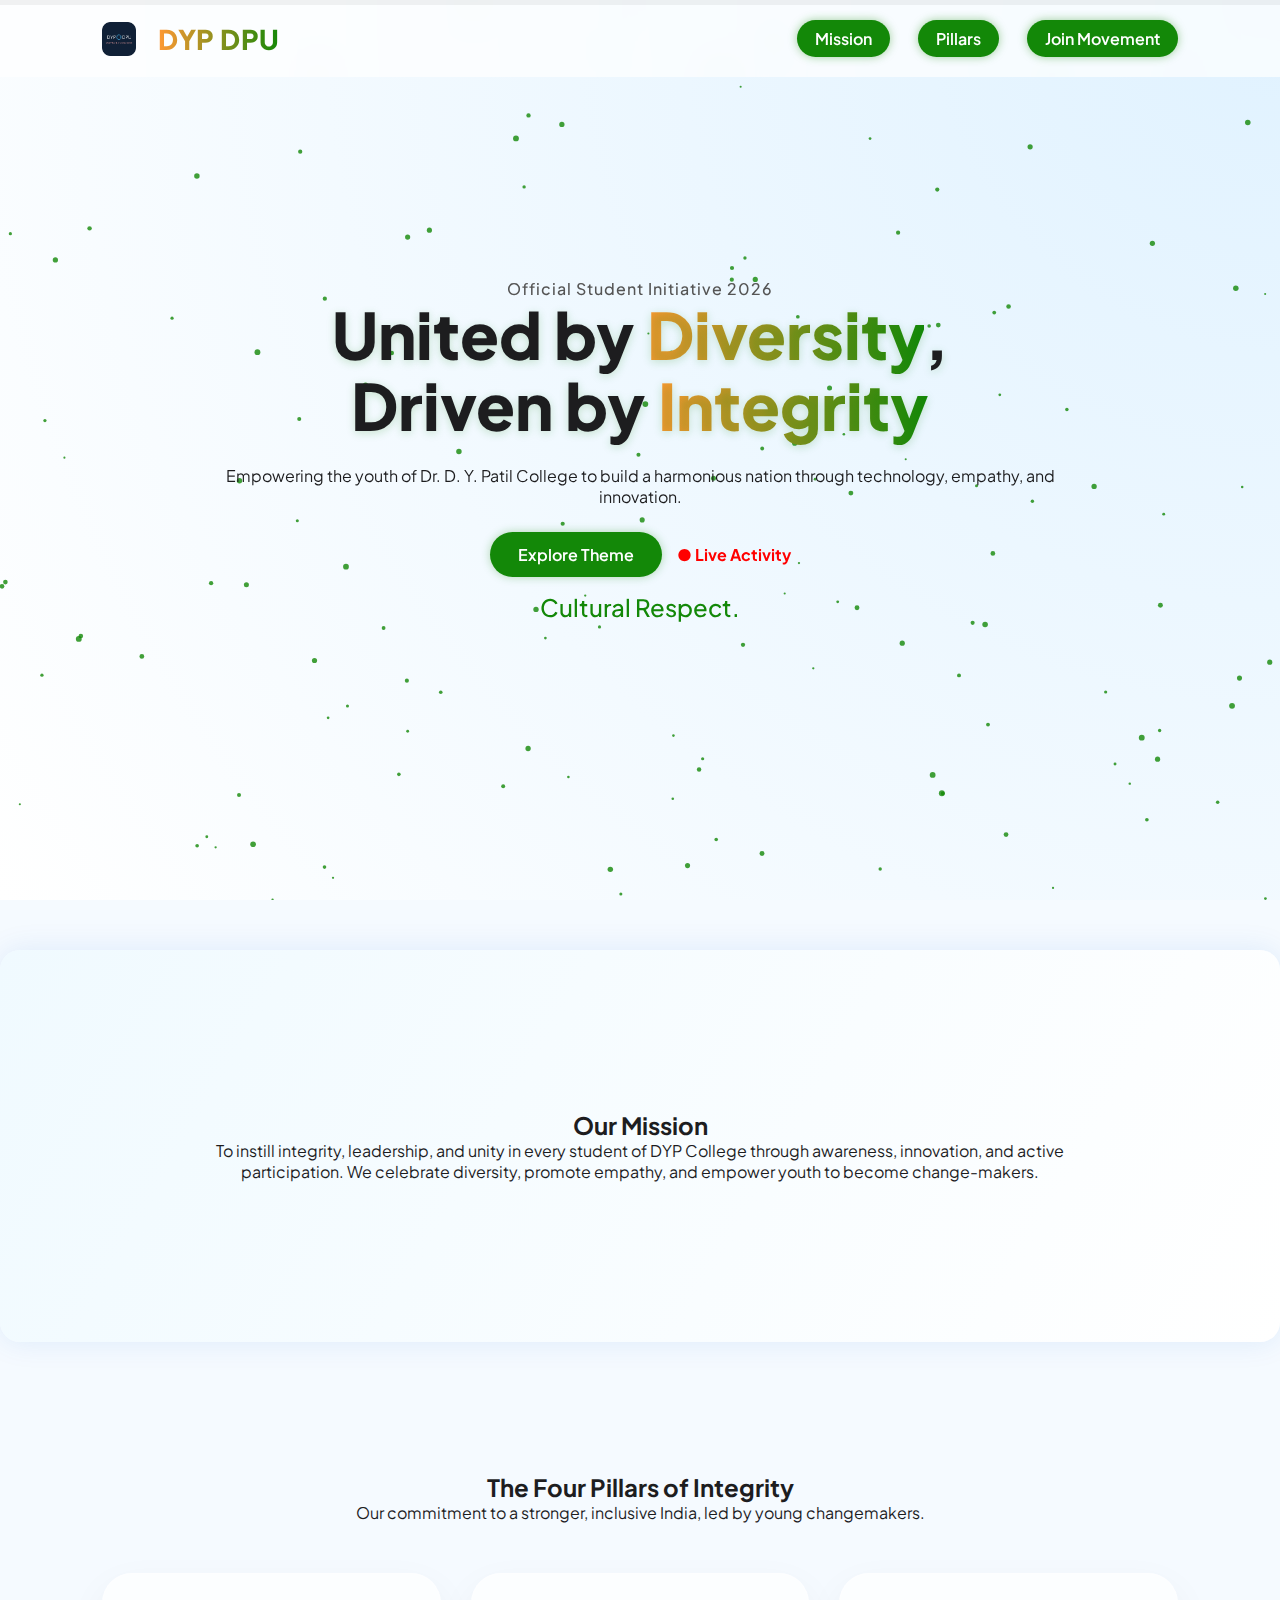
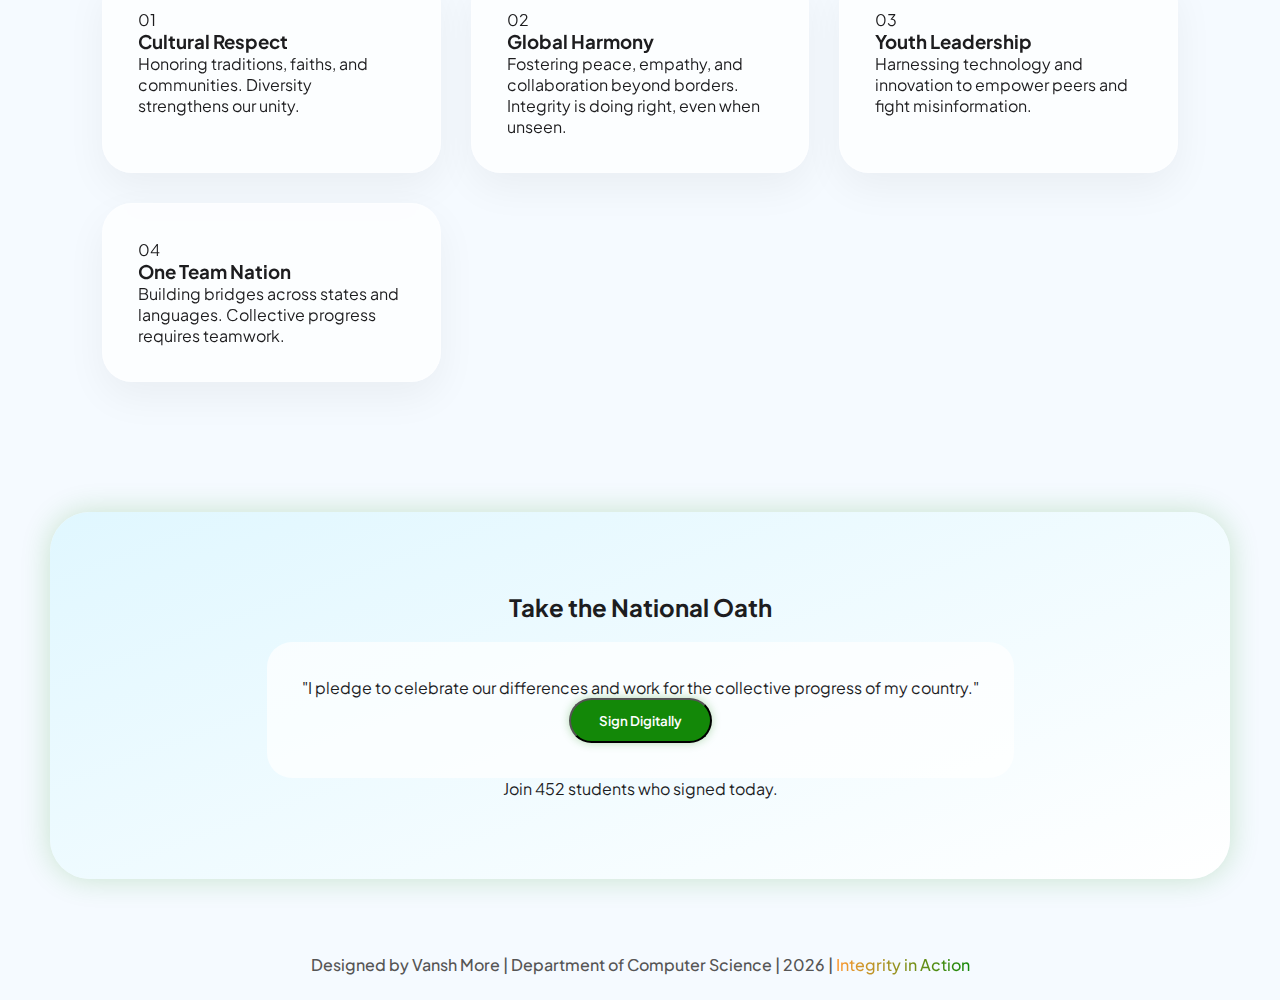
<file: index.html>
<!DOCTYPE html>
<html lang="en">

<head>
    <meta charset="UTF-8">
    <meta name="viewport" content="width=device-width, initial-scale=1.0">
    <title>DYP DPU 2026 | DR.D.Y.PATIL ACS COLLEGE</title>

    <link rel="stylesheet" href="style.css">
    <link href="https://fonts.googleapis.com/css2?family=Plus+Jakarta+Sans:wght@300;500;800&display=swap" rel="stylesheet">
</head>

<body>
    <!-- Scroll Progress Bar -->
    <div class="progress-wrap"><div class="progress-bar"></div></div>

    <!-- Navbar -->
    <nav class="navbar">
        <div class="logo">
    <div class="logo-box">
        <img src="logo.png" alt="DYP DPU Logo" class="logo-img">
    </div>
    <span class="logo-text">DYP DPU</span>
</div>

        <div class="nav-links">
            <a href="#about">Mission</a>
            <a href="#pillars">Pillars</a>
            <a href="#pledge" class="btn-nav">Join Movement</a>
        </div>
    </nav>

    <!-- Hero Section -->
    <section class="hero">
        <div class="hero-box">
            <span class="tagline">Official Student Initiative 2026</span>
            <h1>United by <span class="gradient-text">Diversity</span>,<br>Driven by <span class="gradient-text">Integrity</span></h1>
            <p>Empowering the youth of Dr. D. Y. Patil College to build a harmonious nation through technology, empathy, and innovation.</p>
            <div class="hero-btns">
                <a href="#pillars" class="btn-primary">Explore Theme</a>
                <div class="live-indicator">● Live Activity</div>
            </div>
            <div class="animated-hero-text">
                <span id="dynamic-text">Cultural Respect.</span>
            </div>
        </div>
        <canvas id="particle-canvas"></canvas>
    </section>

    <!-- Mission Section -->
    <section id="about" class="mission-section">
        <div class="container">
            <h2>Our Mission</h2>
            <p>To instill integrity, leadership, and unity in every student of DYP College through awareness, innovation, and active participation. We celebrate diversity, promote empathy, and empower youth to become change-makers.</p>
        </div>
    </section>

    <!-- Pillars Section -->
    <section id="pillars" class="container">
        <div class="section-header">
            <h2>The Four Pillars of Integrity</h2>
            <p>Our commitment to a stronger, inclusive India, led by young changemakers.</p>
        </div>
        <div class="grid">
            <div class="glass-card">
                <div class="card-icon">01</div>
                <h3>Cultural Respect</h3>
                <p>Honoring traditions, faiths, and communities. Diversity strengthens our unity.</p>
            </div>
            <div class="glass-card">
                <div class="card-icon">02</div>
                <h3>Global Harmony</h3>
                <p>Fostering peace, empathy, and collaboration beyond borders. Integrity is doing right, even when unseen.</p>
            </div>
            <div class="glass-card">
                <div class="card-icon">03</div>
                <h3>Youth Leadership</h3>
                <p>Harnessing technology and innovation to empower peers and fight misinformation.</p>
            </div>
            <div class="glass-card">
                <div class="card-icon">04</div>
                <h3>One Team Nation</h3>
                <p>Building bridges across states and languages. Collective progress requires teamwork.</p>
            </div>
        </div>
    </section>

    <!-- Pledge Section -->
    <section id="pledge" class="pledge-area">
        <div class="pledge-content">
            <h2>Take the National Oath</h2>
            <div class="oath-box">
                <p id="oath-text">"I pledge to celebrate our differences and work for the collective progress of my country." </p>
                
                <button onclick="signPledge()" id="signBtn">  Sign Digitally</button>
            </div>
            <p class="stats" id="pledge-stats">Join <span id="count">452</span> students who signed today.</p>
        </div>
    </section>

    <!-- Footer -->
    <footer>
        <p>Designed by Vansh More | Department of Computer Science | 2026 | <span class="gradient-text">Integrity in Action</span></p>
    </footer>

    <script src="script.js"></script>
</body>
</html>
</file>
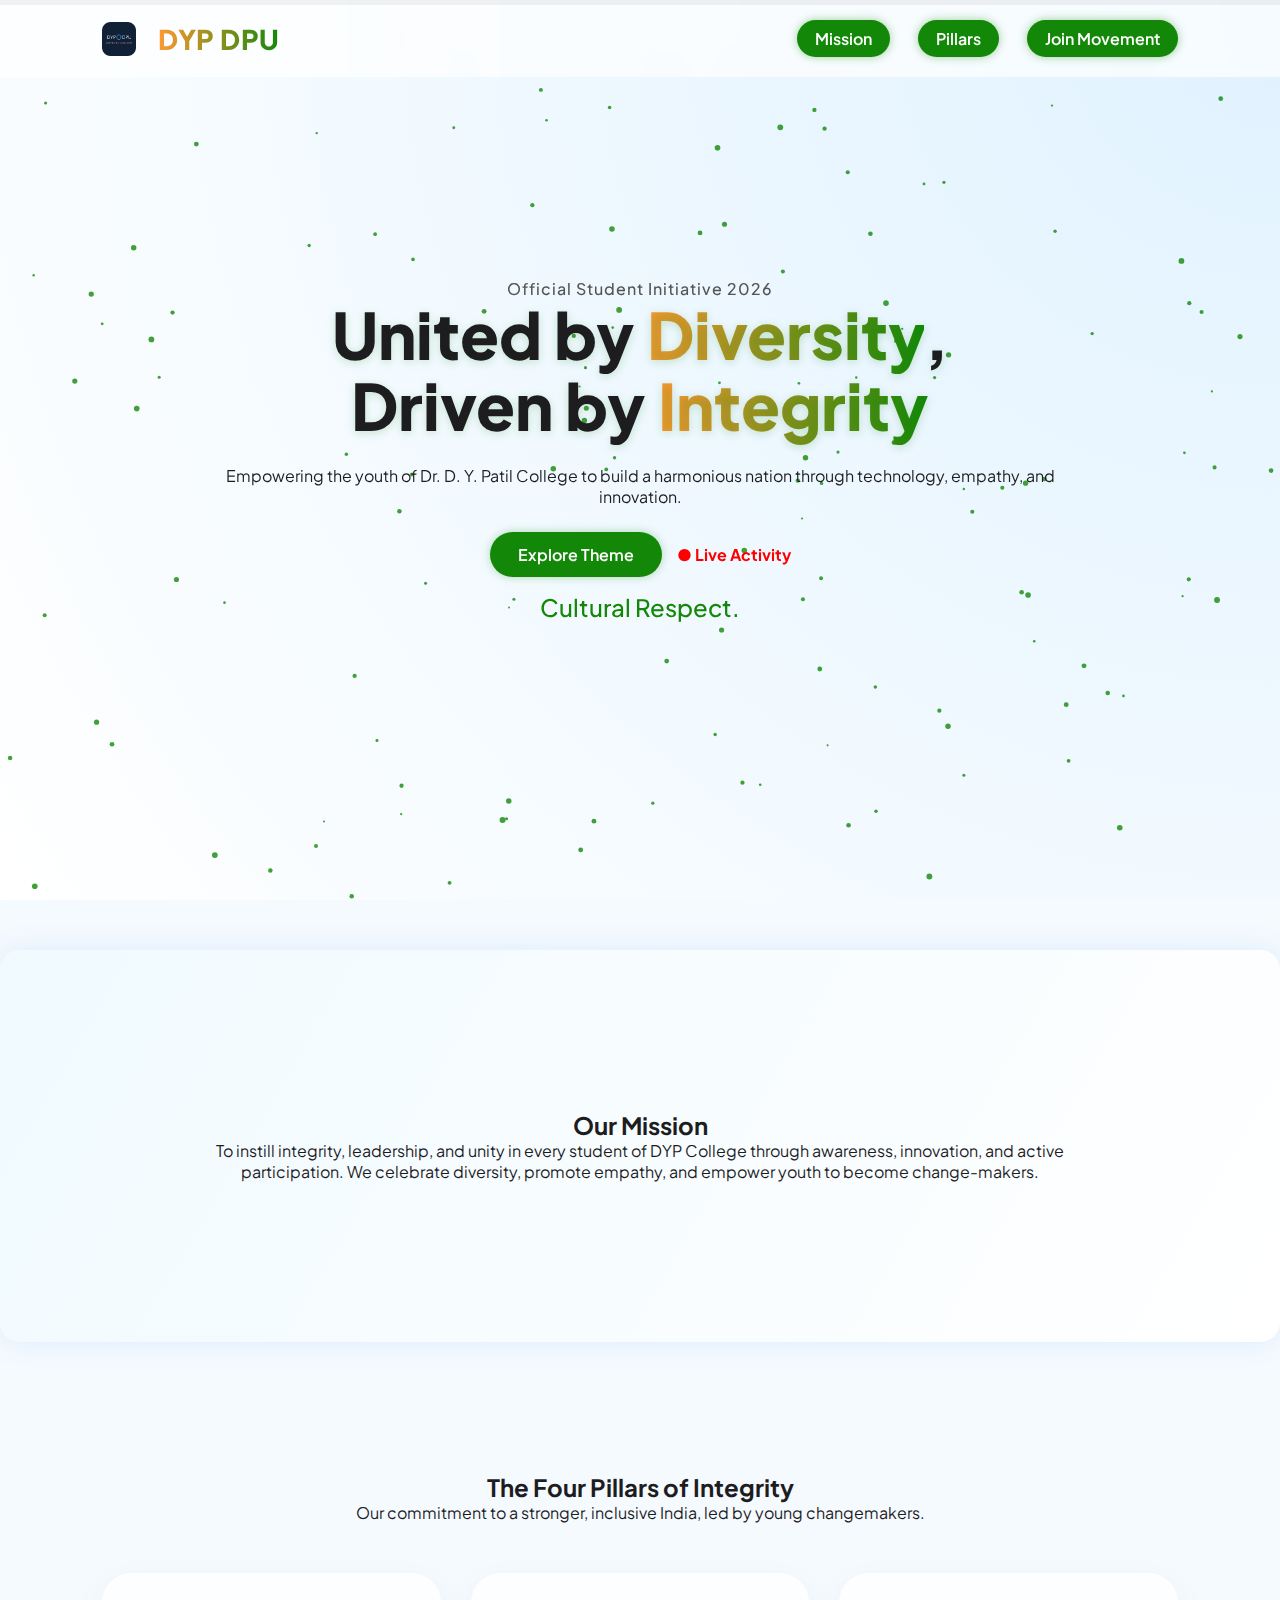
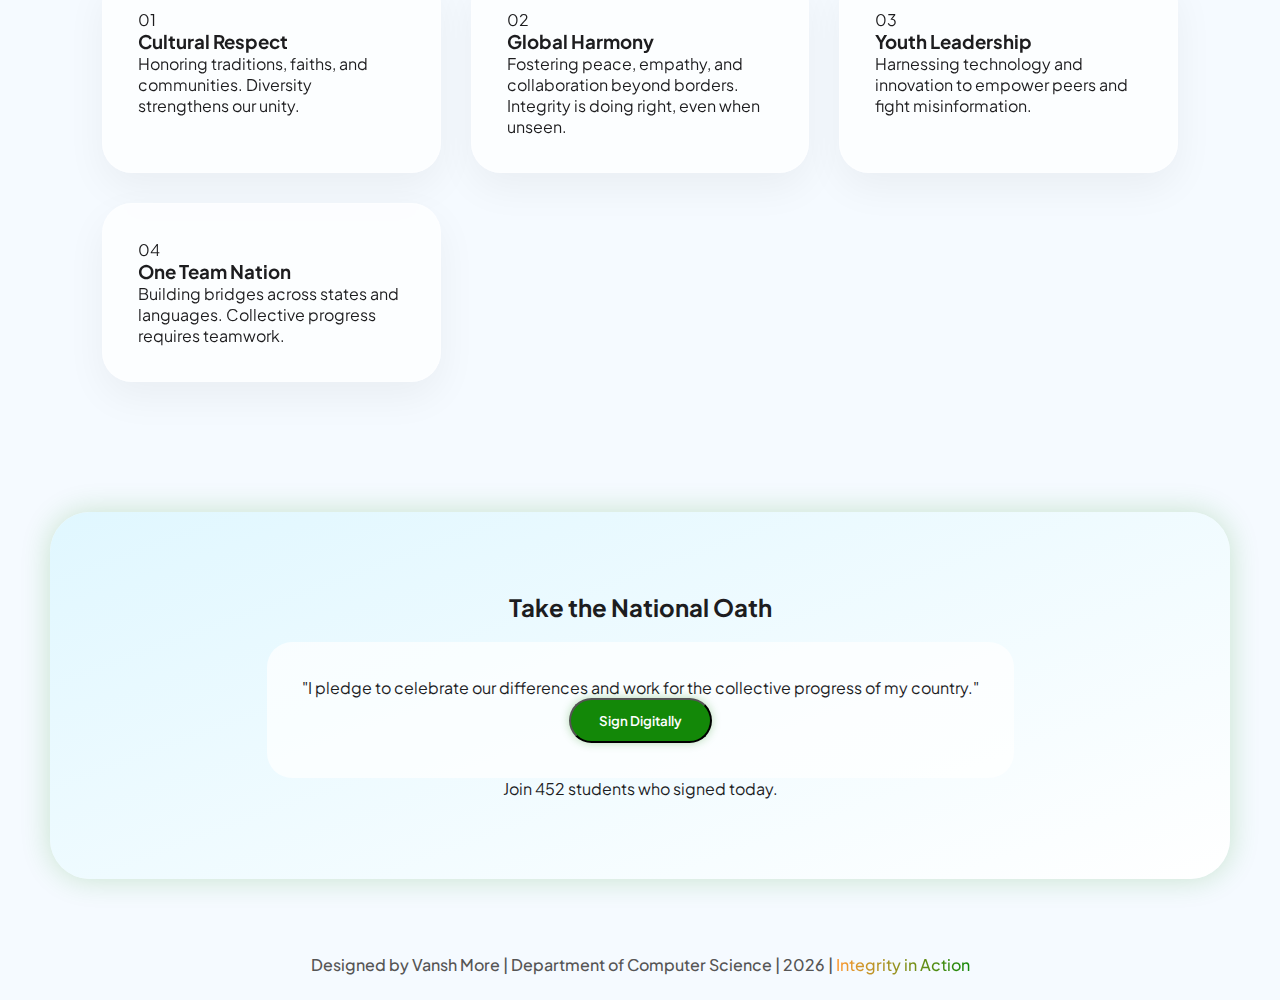
<file: project.html>
<!DOCTYPE html>
<html lang="en">

<head>
    <meta charset="UTF-8">
    <meta name="viewport" content="width=device-width, initial-scale=1.0">
    <title>DYP DPU 2026 | DR.D.Y.PATIL ACS COLLEGE</title>

    <link rel="stylesheet" href="project.css">
    <link href="https://fonts.googleapis.com/css2?family=Plus+Jakarta+Sans:wght@300;500;800&display=swap" rel="stylesheet">
</head>

<body>
    <!-- Scroll Progress Bar -->
    <div class="progress-wrap"><div class="progress-bar"></div></div>

    <!-- Navbar -->
    <nav class="navbar">
        <div class="logo">
    <div class="logo-box">
        <img src="logo.png" alt="DYP DPU Logo" class="logo-img">
    </div>
    <span class="logo-text">DYP DPU</span>
</div>

        <div class="nav-links">
            <a href="#about">Mission</a>
            <a href="#pillars">Pillars</a>
            <a href="#pledge" class="btn-nav">Join Movement</a>
        </div>
    </nav>

    <!-- Hero Section -->
    <section class="hero">
        <div class="hero-box">
            <span class="tagline">Official Student Initiative 2026</span>
            <h1>United by <span class="gradient-text">Diversity</span>,<br>Driven by <span class="gradient-text">Integrity</span></h1>
            <p>Empowering the youth of Dr. D. Y. Patil College to build a harmonious nation through technology, empathy, and innovation.</p>
            <div class="hero-btns">
                <a href="#pillars" class="btn-primary">Explore Theme</a>
                <div class="live-indicator">● Live Activity</div>
            </div>
            <div class="animated-hero-text">
                <span id="dynamic-text">Cultural Respect.</span>
            </div>
        </div>
        <canvas id="particle-canvas"></canvas>
    </section>

    <!-- Mission Section -->
    <section id="about" class="mission-section">
        <div class="container">
            <h2>Our Mission</h2>
            <p>To instill integrity, leadership, and unity in every student of DYP College through awareness, innovation, and active participation. We celebrate diversity, promote empathy, and empower youth to become change-makers.</p>
        </div>
    </section>

    <!-- Pillars Section -->
    <section id="pillars" class="container">
        <div class="section-header">
            <h2>The Four Pillars of Integrity</h2>
            <p>Our commitment to a stronger, inclusive India, led by young changemakers.</p>
        </div>
        <div class="grid">
            <div class="glass-card">
                <div class="card-icon">01</div>
                <h3>Cultural Respect</h3>
                <p>Honoring traditions, faiths, and communities. Diversity strengthens our unity.</p>
            </div>
            <div class="glass-card">
                <div class="card-icon">02</div>
                <h3>Global Harmony</h3>
                <p>Fostering peace, empathy, and collaboration beyond borders. Integrity is doing right, even when unseen.</p>
            </div>
            <div class="glass-card">
                <div class="card-icon">03</div>
                <h3>Youth Leadership</h3>
                <p>Harnessing technology and innovation to empower peers and fight misinformation.</p>
            </div>
            <div class="glass-card">
                <div class="card-icon">04</div>
                <h3>One Team Nation</h3>
                <p>Building bridges across states and languages. Collective progress requires teamwork.</p>
            </div>
        </div>
    </section>

    <!-- Pledge Section -->
    <section id="pledge" class="pledge-area">
        <div class="pledge-content">
            <h2>Take the National Oath</h2>
            <div class="oath-box">
                <p id="oath-text">"I pledge to celebrate our differences and work for the collective progress of my country." </p>
                
                <button onclick="signPledge()" id="signBtn">  Sign Digitally</button>
            </div>
            <p class="stats" id="pledge-stats">Join <span id="count">452</span> students who signed today.</p>
        </div>
    </section>

    <!-- Footer -->
    <footer>
        <p>Designed by Vansh More | Department of Computer Science | 2026 | <span class="gradient-text">Integrity in Action</span></p>
    </footer>

    <script src="project.js"></script>
</body>
</html>
</file>
<file: style.css>
:root {
    --bg: #f5faff;
    --text: #1d1d1f;
    --accent: #138808;
    --accent2: #ff9933;
    --glass: rgba(255, 255, 255, 0.7);
    --gradient: linear-gradient(90deg, #ff9933, #138808);
}

* { margin:0; padding:0; box-sizing:border-box; font-family:'Plus Jakarta Sans', sans-serif; scroll-behavior:smooth; }
body { background-color: var(--bg); color: var(--text); overflow-x:hidden; }

/* Progress Bar */
.progress-wrap { position: fixed; top:0; left:0; width:100%; height:5px; background: rgba(0,0,0,0.05); z-index:9999; }
.progress-bar { width:0; height:100%; background: var(--accent); transition: width 0.3s ease; }

/* Navbar */
.navbar { position: fixed; width: 100%; padding:20px 8%; display:flex; justify-content:space-between; align-items:center; background: var(--glass); backdrop-filter: blur(20px); z-index:1000; }
.nav-links a { margin-left:25px; font-weight:500; }
.btn-nav { padding:8px 18px; background: var(--accent); color:#fff; border-radius:30px; transition:0.3s; font-weight:600; box-shadow:0 0 10px rgba(19,136,8,0.5);}
.btn-nav:hover { background: var(--accent2); box-shadow:0 0 20px rgba(255,153,51,0.6);}
.logo-img { width:50px; vertical-align: middle; margin-right:10px; }
.logo-text { font-weight:800; font-size:1.8rem; background: linear-gradient(90deg,#ff9933,#138808); -webkit-background-clip:text; -webkit-text-fill-color:transparent; transition:0.3s;}
.logo:hover .logo-text { transform: scale(1.1); }

/* Gradient Text */
.gradient-text { background: var(--gradient); -webkit-background-clip:text; -webkit-text-fill-color:transparent; animation: gradientMove 3s linear infinite; }

/* Hero Section */
.hero { height:100vh; display:flex; align-items:center; justify-content:center; background: radial-gradient(circle at top right, #e0f2ff, #ffffff); position:relative; overflow:hidden; }
.hero-box { text-align:center; max-width:900px; animation: fadeInUp 1s ease forwards; z-index:2; position:relative; }
h1 { font-size:4rem; font-weight:800; line-height:1.1; margin-bottom:25px; text-shadow:0 2px 10px rgba(19,136,8,0.2); }
.tagline { font-weight:500; color:#555; letter-spacing:1px; }
.hero-btns { margin-top:25px; display:flex; justify-content:center; gap:15px; align-items:center; }
.btn-primary { padding:12px 28px; background: var(--accent); color:#fff; border-radius:40px; font-weight:600; transition:0.3s; box-shadow:0 0 10px rgba(19,136,8,0.3);}
.btn-primary:hover { background: var(--accent2); box-shadow:0 0 20px rgba(255,153,51,0.5);}
.live-indicator { color:#ff0000; font-weight:700; animation: blink 1.2s infinite; }
.animated-hero-text { margin-top:15px; font-size:1.5rem; font-weight:500; color: var(--accent); animation: pulse 2s infinite; }

/* Particle Canvas */
#particle-canvas { position:absolute; top:0; left:0; width:100%; height:100%; z-index:1; pointer-events:none; }

/* Mission Section */
.mission-section { padding:80px 8%; background: linear-gradient(120deg, #f0faff, #ffffff); border-radius:20px; margin:50px auto; text-align:center; box-shadow:0 0 30px rgba(0,102,204,0.1); }

/* Pillars Section */
.container { padding:80px 8%; }
.section-header { text-align:center; margin-bottom:50px; }
.grid { display:grid; grid-template-columns:repeat(auto-fit,minmax(250px,1fr)); gap:30px; }
.glass-card { background: var(--glass); padding:35px; border-radius:30px; border:1px solid rgba(255,255,255,0.4); transition:all 0.5s ease; box-shadow:0 15px 40px rgba(0,0,0,0.05); backdrop-filter:blur(15px); }
.glass-card:hover { transform: translateY(-15px) scale(1.06); box-shadow:0 0 30px rgba(19,136,8,0.5); border-color: var(--accent2); }

/* Pledge Section */
.pledge-area { padding:80px 8%; background: linear-gradient(160deg, #e0f7ff, #ffffff); border-radius:40px; margin:50px; text-align:center; box-shadow:0 0 30px rgba(19,136,8,0.2);}
.oath-box { background: var(--glass); padding:35px; border-radius:25px; display:inline-block; margin-top:20px; }
#signBtn { padding:12px 28px; background: var(--accent); color:#fff; border-radius:40px; font-weight:600; cursor:pointer; transition:0.3s; box-shadow:0 0 10px rgba(19,136,8,0.3);}
#signBtn:hover { background: var(--accent2); box-shadow:0 0 20px rgba(255,153,51,0.5);}

/* Footer */
footer { text-align:center; padding:25px; font-weight:500; color:#555; }

/* Animations */
@keyframes fadeInUp { from { opacity:0; transform:translateY(40px); } to { opacity:1; transform:translateY(0); } }
@keyframes blink { 0%,50%,100%{opacity:1}25%,75%{opacity:0} }
@keyframes pulse { 0%,100%{transform:scale(1)}50%{transform:scale(1.05)} }
@keyframes gradientMove { 0%{background-position:0%}100%{background-position:100%} }
/* Remove underline from all links in navbar and buttons */
.navbar a,
.btn-primary,
.btn-nav {
    text-decoration: none; /* Remove underline */
}
/* Make all navbar links button-like */
.navbar a {
    text-decoration: none;          /* Remove underline */
    padding: 8px 18px;              /* Add padding like button */
    border-radius: 30px;            /* Rounded pill shape */
    font-weight: 600;               /* Bold text */
    transition: 0.3s;               /* Smooth transition */
    background: var(--accent);      /* Base color */
    color: #fff;                     /* White text */
    box-shadow: 0 0 10px rgba(19,136,8,0.4);  /* Subtle glow */
}

/* Hover effect for navbar links */
.navbar a:hover {
    background: var(--accent2);              /* Gradient accent color */
    box-shadow: 0 0 20px rgba(255,153,51,0.5); /* Glow on hover */
    transform: scale(1.05);                  /* Slight scale-up */
}
/* Logo wrapper */
.logo {
    display: flex;
    align-items: center;
    gap: 12px;
}

/* Logo box – simple, no effect */
.logo-box {
    background: none;
    box-shadow: none;
    border-radius: 0;
    width: auto;
    height: auto;
}

/* Logo image – clean */
.logo-img {
    width: 34px;
    height: auto;
    filter: none;
}

/* ✅ LOGO NAME – AS IT IS (NO CHANGE) */
.logo-text {
    font-size: 1.7rem;
    font-weight: 800;
    background: linear-gradient(90deg, #ff9933, #138808);
    -webkit-background-clip: text;
    -webkit-text-fill-color: transparent;
    letter-spacing: 0.5px;
}

/* Remove all hover effects */
.logo:hover * {
    box-shadow: none;
    filter: none;
    transform: none;
    letter-spacing: 0.5px;
}
/* Logo wrapper – whole area hover trigger */
.logo {
    display: flex;
    align-items: center;
    gap: 12px;
    cursor: pointer;
}

/* Logo image */
.logo-img {
    width: 34px;
    height: auto;
    transition: all 0.3s ease;
}

/* Logo text – AS IT IS */
.logo-text {
    font-size: 1.7rem;
    font-weight: 800;
    background: linear-gradient(90deg, #ff9933, #138808);
    -webkit-background-clip: text;
    -webkit-text-fill-color: transparent;
    letter-spacing: 0.5px;
    transition: all 0.3s ease;
}

/* ✅ TOGGLE EFFECT – same trigger for both */
.logo:hover .logo-text,
.logo:hover .logo-img {
    transform: scale(1.08);   /* same effect */
}
/* Common interactive toggle effect */
.navbar a,
.btn-primary,
.btn-nav,
#signBtn {
    transition: all 0.3s ease;
    text-decoration: none;
}

/* SAME toggle like logo */
.navbar a:hover,
.btn-primary:hover,
.btn-nav:hover,
#signBtn:hover {
    transform: scale(1.08);
}
.navbar a:hover {
    opacity: 0.85;
}
/* Make all clickable items transform-ready */
.navbar a,
.btn-primary,
.btn-nav,
#signBtn {
    display: inline-flex;          /* 🔑 IMPORTANT */
    align-items: center;
    justify-content: center;
    text-decoration: none;
    transition: transform 0.3s ease;
}

/* SAME logo-like toggle */
.navbar a:hover,
.btn-primary:hover,
.btn-nav:hover,
#signBtn:hover {
    transform: scale(1.08);
}
</file>
<file: project.css>
:root {
    --bg: #f5faff;
    --text: #1d1d1f;
    --accent: #138808;
    --accent2: #ff9933;
    --glass: rgba(255, 255, 255, 0.7);
    --gradient: linear-gradient(90deg, #ff9933, #138808);
}

* { margin:0; padding:0; box-sizing:border-box; font-family:'Plus Jakarta Sans', sans-serif; scroll-behavior:smooth; }
body { background-color: var(--bg); color: var(--text); overflow-x:hidden; }

/* Progress Bar */
.progress-wrap { position: fixed; top:0; left:0; width:100%; height:5px; background: rgba(0,0,0,0.05); z-index:9999; }
.progress-bar { width:0; height:100%; background: var(--accent); transition: width 0.3s ease; }

/* Navbar */
.navbar { position: fixed; width: 100%; padding:20px 8%; display:flex; justify-content:space-between; align-items:center; background: var(--glass); backdrop-filter: blur(20px); z-index:1000; }
.nav-links a { margin-left:25px; font-weight:500; }
.btn-nav { padding:8px 18px; background: var(--accent); color:#fff; border-radius:30px; transition:0.3s; font-weight:600; box-shadow:0 0 10px rgba(19,136,8,0.5);}
.btn-nav:hover { background: var(--accent2); box-shadow:0 0 20px rgba(255,153,51,0.6);}
.logo-img { width:50px; vertical-align: middle; margin-right:10px; }
.logo-text { font-weight:800; font-size:1.8rem; background: linear-gradient(90deg,#ff9933,#138808); -webkit-background-clip:text; -webkit-text-fill-color:transparent; transition:0.3s;}
.logo:hover .logo-text { transform: scale(1.1); }

/* Gradient Text */
.gradient-text { background: var(--gradient); -webkit-background-clip:text; -webkit-text-fill-color:transparent; animation: gradientMove 3s linear infinite; }

/* Hero Section */
.hero { height:100vh; display:flex; align-items:center; justify-content:center; background: radial-gradient(circle at top right, #e0f2ff, #ffffff); position:relative; overflow:hidden; }
.hero-box { text-align:center; max-width:900px; animation: fadeInUp 1s ease forwards; z-index:2; position:relative; }
h1 { font-size:4rem; font-weight:800; line-height:1.1; margin-bottom:25px; text-shadow:0 2px 10px rgba(19,136,8,0.2); }
.tagline { font-weight:500; color:#555; letter-spacing:1px; }
.hero-btns { margin-top:25px; display:flex; justify-content:center; gap:15px; align-items:center; }
.btn-primary { padding:12px 28px; background: var(--accent); color:#fff; border-radius:40px; font-weight:600; transition:0.3s; box-shadow:0 0 10px rgba(19,136,8,0.3);}
.btn-primary:hover { background: var(--accent2); box-shadow:0 0 20px rgba(255,153,51,0.5);}
.live-indicator { color:#ff0000; font-weight:700; animation: blink 1.2s infinite; }
.animated-hero-text { margin-top:15px; font-size:1.5rem; font-weight:500; color: var(--accent); animation: pulse 2s infinite; }

/* Particle Canvas */
#particle-canvas { position:absolute; top:0; left:0; width:100%; height:100%; z-index:1; pointer-events:none; }

/* Mission Section */
.mission-section { padding:80px 8%; background: linear-gradient(120deg, #f0faff, #ffffff); border-radius:20px; margin:50px auto; text-align:center; box-shadow:0 0 30px rgba(0,102,204,0.1); }

/* Pillars Section */
.container { padding:80px 8%; }
.section-header { text-align:center; margin-bottom:50px; }
.grid { display:grid; grid-template-columns:repeat(auto-fit,minmax(250px,1fr)); gap:30px; }
.glass-card { background: var(--glass); padding:35px; border-radius:30px; border:1px solid rgba(255,255,255,0.4); transition:all 0.5s ease; box-shadow:0 15px 40px rgba(0,0,0,0.05); backdrop-filter:blur(15px); }
.glass-card:hover { transform: translateY(-15px) scale(1.06); box-shadow:0 0 30px rgba(19,136,8,0.5); border-color: var(--accent2); }

/* Pledge Section */
.pledge-area { padding:80px 8%; background: linear-gradient(160deg, #e0f7ff, #ffffff); border-radius:40px; margin:50px; text-align:center; box-shadow:0 0 30px rgba(19,136,8,0.2);}
.oath-box { background: var(--glass); padding:35px; border-radius:25px; display:inline-block; margin-top:20px; }
#signBtn { padding:12px 28px; background: var(--accent); color:#fff; border-radius:40px; font-weight:600; cursor:pointer; transition:0.3s; box-shadow:0 0 10px rgba(19,136,8,0.3);}
#signBtn:hover { background: var(--accent2); box-shadow:0 0 20px rgba(255,153,51,0.5);}

/* Footer */
footer { text-align:center; padding:25px; font-weight:500; color:#555; }

/* Animations */
@keyframes fadeInUp { from { opacity:0; transform:translateY(40px); } to { opacity:1; transform:translateY(0); } }
@keyframes blink { 0%,50%,100%{opacity:1}25%,75%{opacity:0} }
@keyframes pulse { 0%,100%{transform:scale(1)}50%{transform:scale(1.05)} }
@keyframes gradientMove { 0%{background-position:0%}100%{background-position:100%} }
/* Remove underline from all links in navbar and buttons */
.navbar a,
.btn-primary,
.btn-nav {
    text-decoration: none; /* Remove underline */
}
/* Make all navbar links button-like */
.navbar a {
    text-decoration: none;          /* Remove underline */
    padding: 8px 18px;              /* Add padding like button */
    border-radius: 30px;            /* Rounded pill shape */
    font-weight: 600;               /* Bold text */
    transition: 0.3s;               /* Smooth transition */
    background: var(--accent);      /* Base color */
    color: #fff;                     /* White text */
    box-shadow: 0 0 10px rgba(19,136,8,0.4);  /* Subtle glow */
}

/* Hover effect for navbar links */
.navbar a:hover {
    background: var(--accent2);              /* Gradient accent color */
    box-shadow: 0 0 20px rgba(255,153,51,0.5); /* Glow on hover */
    transform: scale(1.05);                  /* Slight scale-up */
}
/* Logo wrapper */
.logo {
    display: flex;
    align-items: center;
    gap: 12px;
}

/* Logo box – simple, no effect */
.logo-box {
    background: none;
    box-shadow: none;
    border-radius: 0;
    width: auto;
    height: auto;
}

/* Logo image – clean */
.logo-img {
    width: 34px;
    height: auto;
    filter: none;
}

/* ✅ LOGO NAME – AS IT IS (NO CHANGE) */
.logo-text {
    font-size: 1.7rem;
    font-weight: 800;
    background: linear-gradient(90deg, #ff9933, #138808);
    -webkit-background-clip: text;
    -webkit-text-fill-color: transparent;
    letter-spacing: 0.5px;
}

/* Remove all hover effects */
.logo:hover * {
    box-shadow: none;
    filter: none;
    transform: none;
    letter-spacing: 0.5px;
}
/* Logo wrapper – whole area hover trigger */
.logo {
    display: flex;
    align-items: center;
    gap: 12px;
    cursor: pointer;
}

/* Logo image */
.logo-img {
    width: 34px;
    height: auto;
    transition: all 0.3s ease;
}

/* Logo text – AS IT IS */
.logo-text {
    font-size: 1.7rem;
    font-weight: 800;
    background: linear-gradient(90deg, #ff9933, #138808);
    -webkit-background-clip: text;
    -webkit-text-fill-color: transparent;
    letter-spacing: 0.5px;
    transition: all 0.3s ease;
}

/* ✅ TOGGLE EFFECT – same trigger for both */
.logo:hover .logo-text,
.logo:hover .logo-img {
    transform: scale(1.08);   /* same effect */
}
/* Common interactive toggle effect */
.navbar a,
.btn-primary,
.btn-nav,
#signBtn {
    transition: all 0.3s ease;
    text-decoration: none;
}

/* SAME toggle like logo */
.navbar a:hover,
.btn-primary:hover,
.btn-nav:hover,
#signBtn:hover {
    transform: scale(1.08);
}
.navbar a:hover {
    opacity: 0.85;
}
/* Make all clickable items transform-ready */
.navbar a,
.btn-primary,
.btn-nav,
#signBtn {
    display: inline-flex;          /* 🔑 IMPORTANT */
    align-items: center;
    justify-content: center;
    text-decoration: none;
    transition: transform 0.3s ease;
}

/* SAME logo-like toggle */
.navbar a:hover,
.btn-primary:hover,
.btn-nav:hover,
#signBtn:hover {
    transform: scale(1.08);
}
</file>
